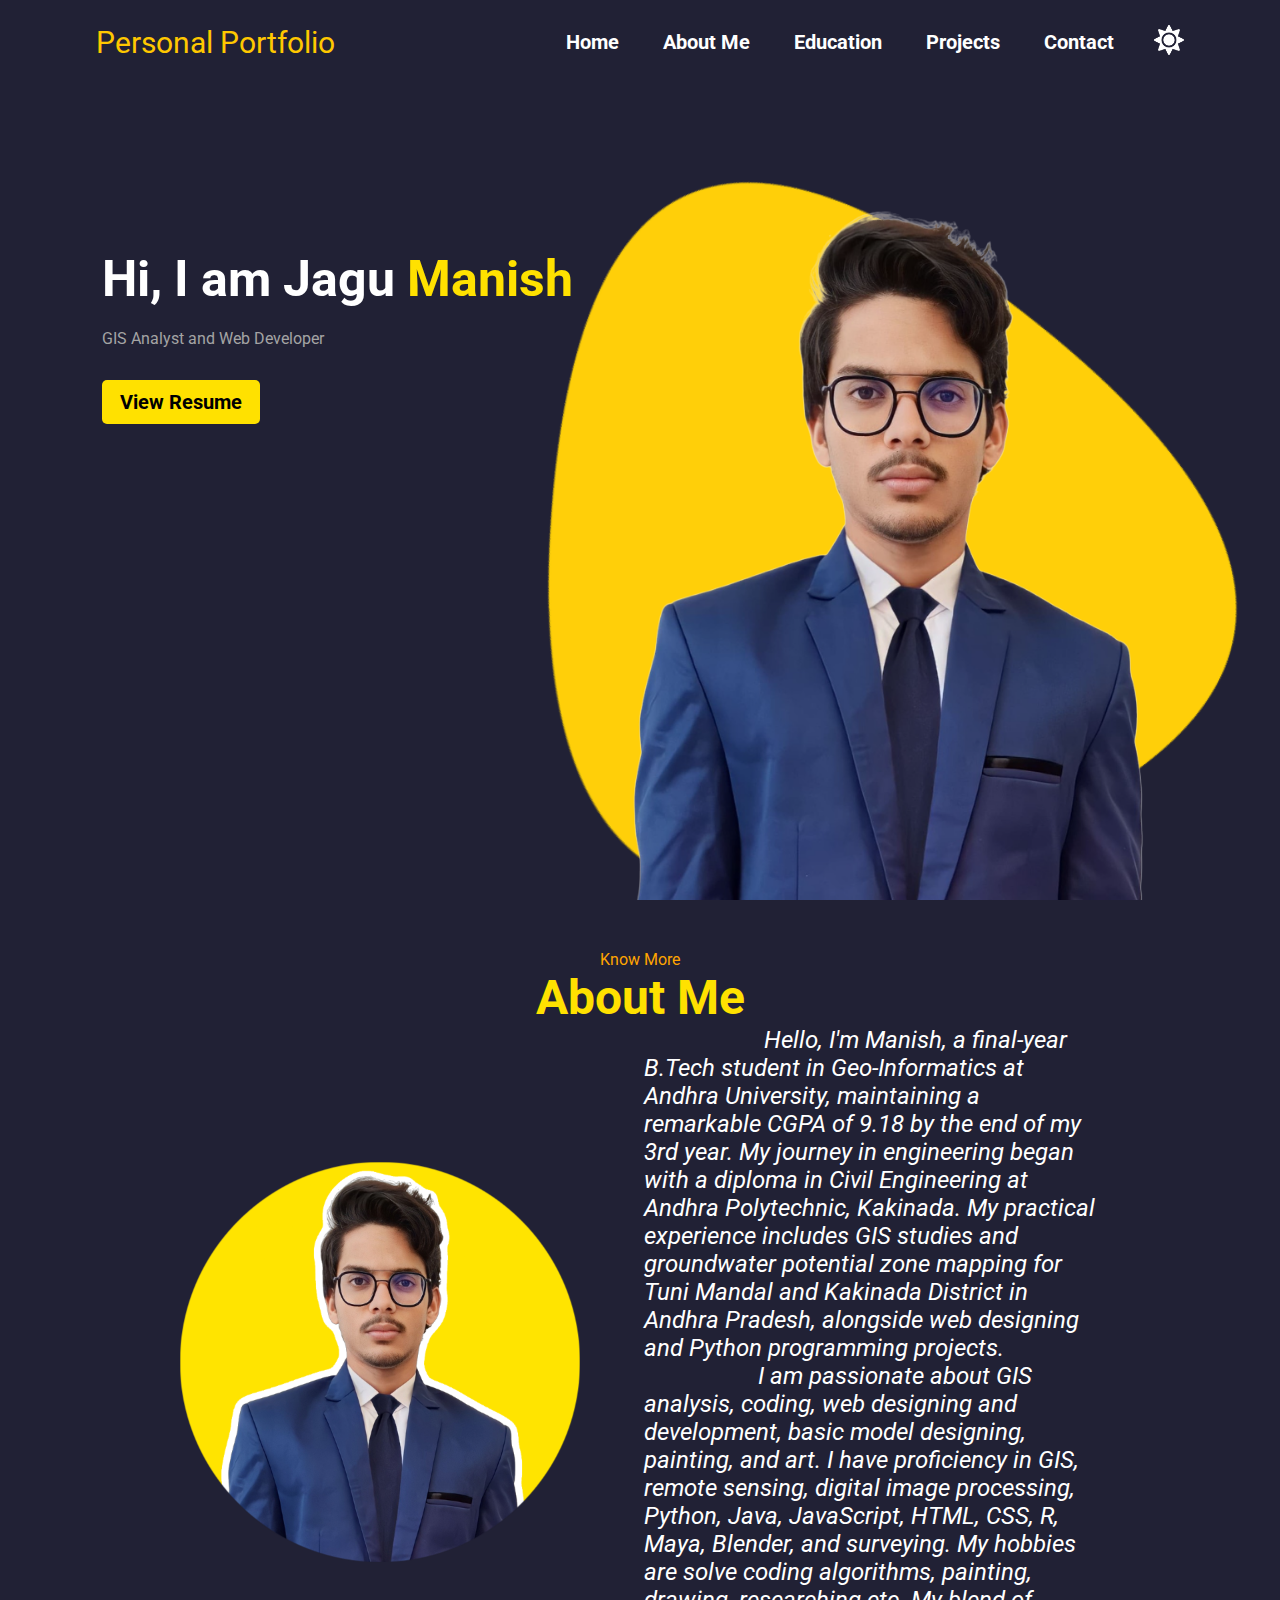
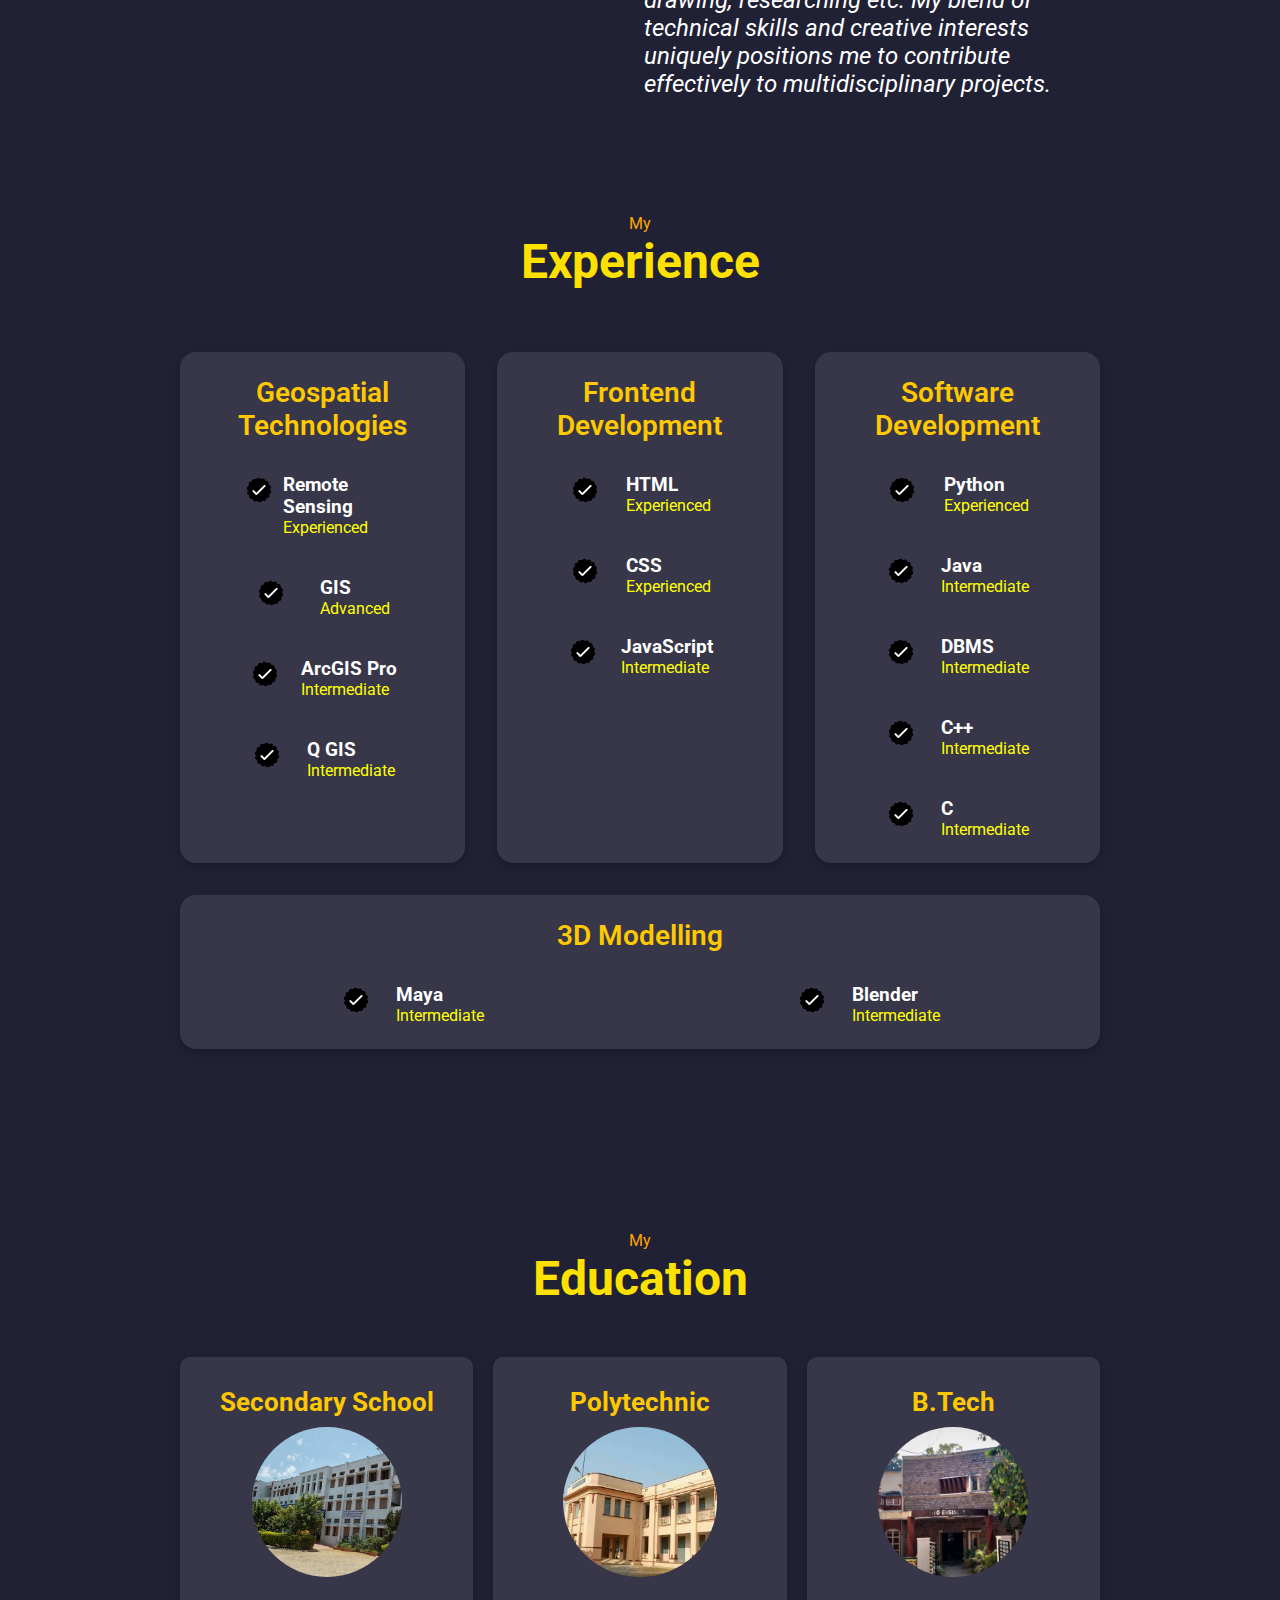
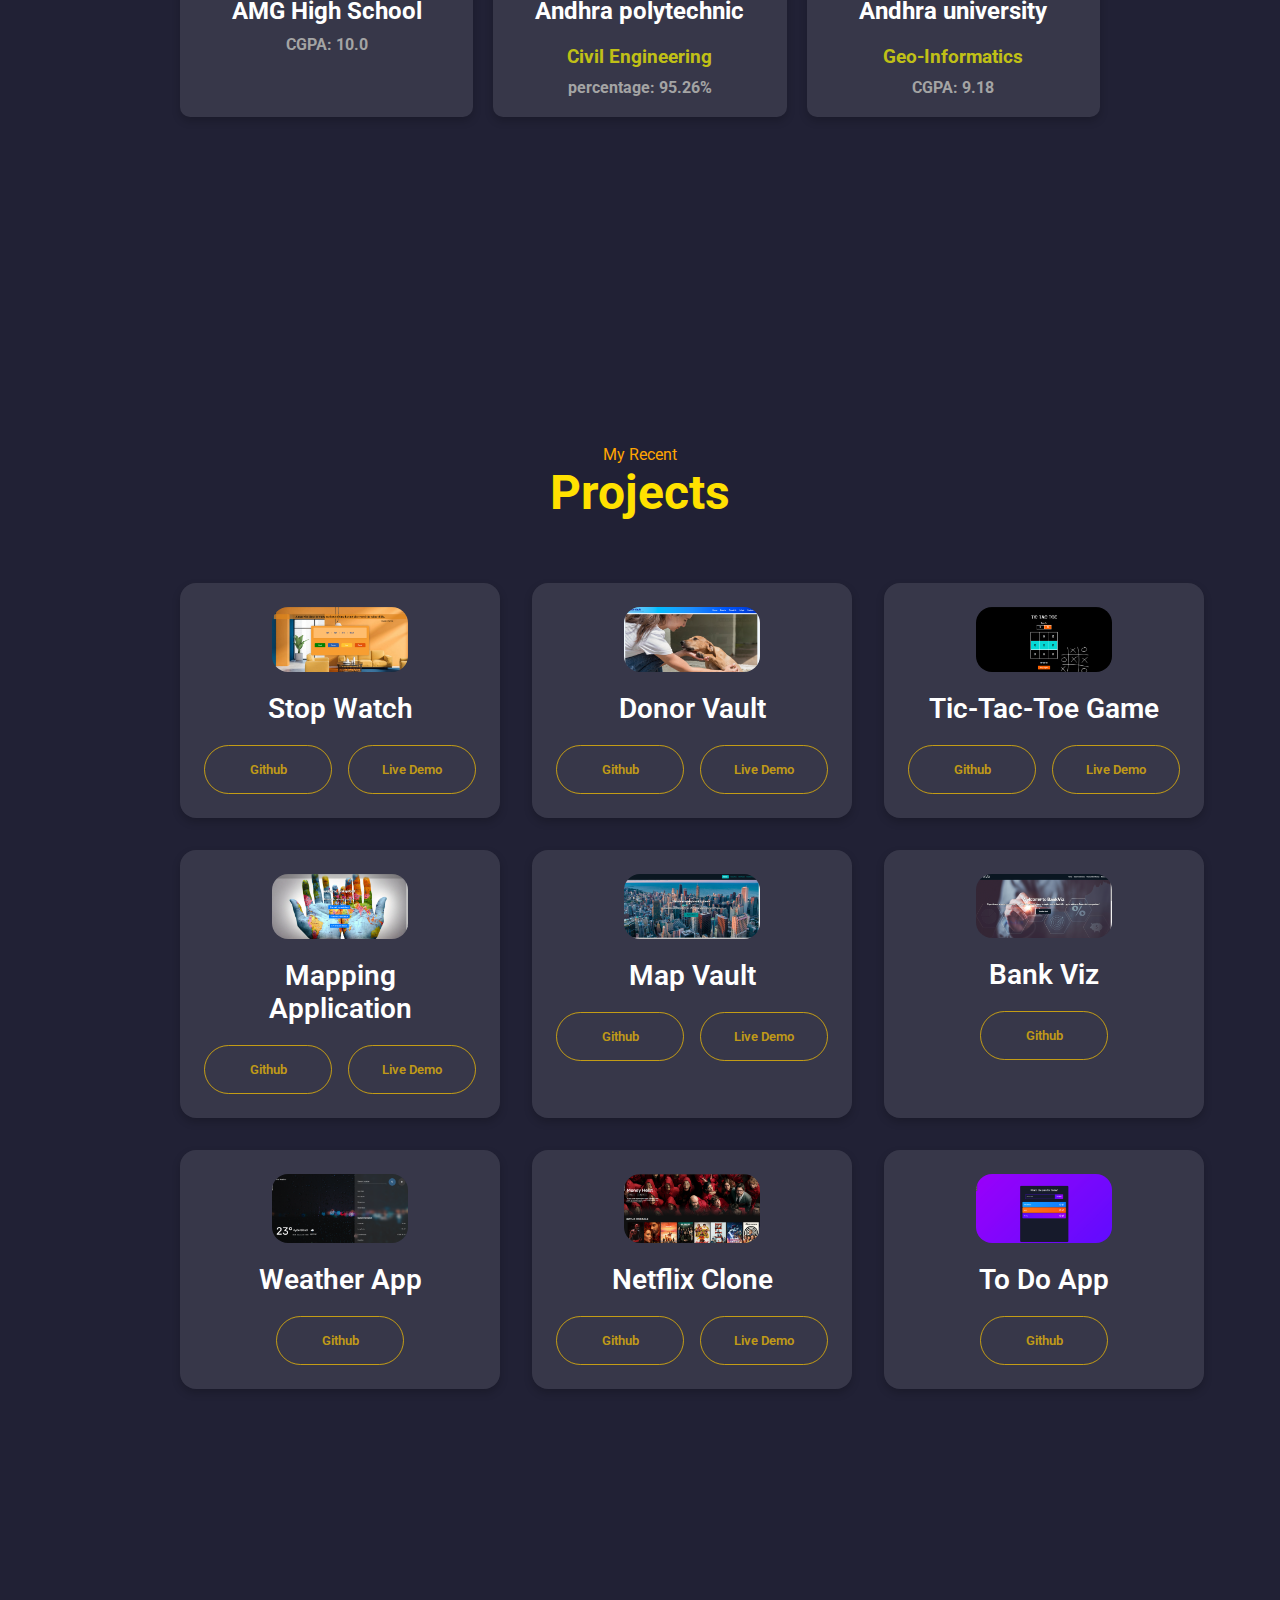
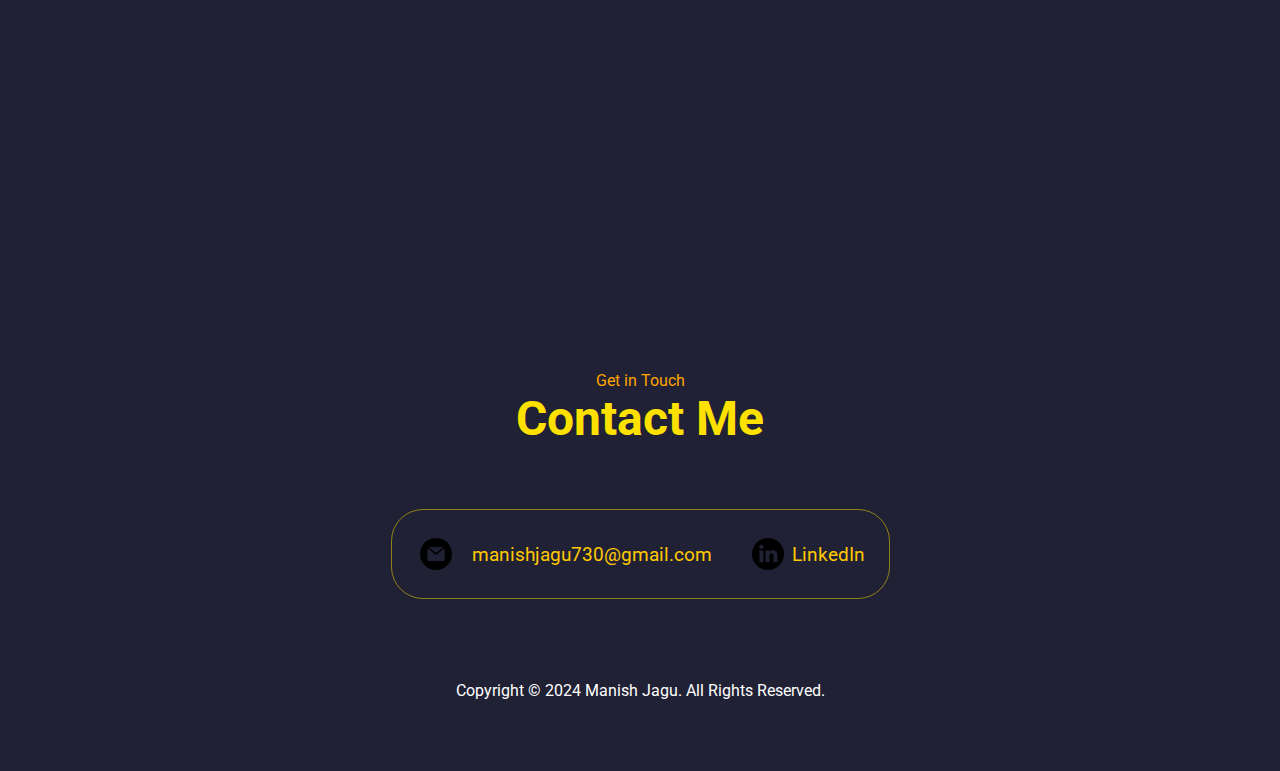
<file: index.html>
<!-- Name: Manish
Task: 01 . Personal Portfolio
Web development 
------Bharat intern------------ -->

<!DOCTYPE html>
<html lang="en">
<head>
    <meta charset="UTF-8" />
    <meta http-equiv="X-UA-Compatible" content="IE=edge" />
    <meta name="viewport" content="width=device-width, initial-scale=1.0" />
    <title>Manish's Personal Portfolio</title>
    
    <!-- Google Font Roboto link -->
    <link rel="preconnect" href="https://fonts.googleapis.com" />
    <link rel="preconnect" href="https://fonts.gstatic.com" crossorigin />
    <link href="https://fonts.googleapis.com/css2?family=Roboto:wght@300;400;500;700&display=swap" rel="stylesheet"/>
    
    <!-- Font Awesome CDN link -->
    <link rel="stylesheet" href="https://cdnjs.cloudflare.com/ajax/libs/font-awesome/6.5.2/css/all.min.css" integrity="sha512-SnH5WK+bZxgPHs44uWIX+LLJAJ9/2PkPKZ5QiAj6Ta86w+fsb2TkcmfRyVX3pBnMFcV7oQPJkl9QevSCWr3W6A==" crossorigin="anonymous" referrerpolicy="no-referrer" />
    <link rel="stylesheet" href="styles.css" />
</head>
<body>
    <!-- home -->
    <div class="home" id="home">
        <nav>
            <p class="heading-logo">Personal Portfolio</p>
            <ul>
                <li><a href="#home">Home</a></li>
                <li><a href="#about">About Me</a></li>
                <li><a href="#education">Education</a></li>
                <li><a href="#projects">Projects</a></li>
                <li><a href="#contact">Contact</a></li>
            </ul>
            <a href="./index_light.html"><img src="./assets/sun.png" id="mode-icon"></a>
        </nav>
        <div class="home-details" id="home">
            <h1>
                Hi, I am Jagu <span>Manish</span>
            </h1>
            <p>GIS Analyst and Web Developer</p>
            <button onclick="window.open('assets/ResumeMJ.pdf')">View Resume</button>
        </div>
        <div class="home-profile-img">
            <img src="assets/imgbg3.png" class="img-bg">
            <img src="assets/Manish.png" class="manish-img">
        </div>
    </div>

    <!-- about -->
    <section id="about">
        <p class="section__text__p1">Know More</p>
        <h1 class="title">About Me</h1>
        <div class="section-container">
            <div class="section__pic-container">
            <img
                src="./assets/manish2.png"
                alt="Profile picture"
                class="about-pic"
            />
            </div>
            <div class="about-details-container">
            <div class="about-containers">
                
            <div class="text-container">
                <p style="font-size: 24px; font-style:italic; color: white;">
                    ‎ ‎ ‎ ‎ ‎ ‎ ‎ ‎ ‎ ‎ ‎ ‎ ‎ 
                    ‎ ‎ ‎ ‎ ‎ ‎ ‎ Hello, I'm Manish, a final-year B.Tech student in Geo-Informatics at Andhra University, 
                    maintaining a remarkable CGPA of 9.18 by the end of my 3rd year. My journey in engineering 
                    began with a diploma in Civil Engineering at Andhra Polytechnic, Kakinada. My practical 
                    experience includes GIS studies and groundwater potential zone mapping for Tuni Mandal 
                    and Kakinada District in Andhra Pradesh, alongside web designing and Python 
                    programming projects.
                    <br>
                    ‎ ‎ ‎ ‎ ‎ ‎ ‎ ‎ ‎ ‎ ‎ ‎ ‎ 
                    ‎ ‎ ‎ ‎ ‎ ‎ ‎I am passionate about GIS analysis, coding, web designing and development, 
                    basic model designing, painting, and art. I have proficiency in GIS, remote sensing, 
                    digital image processing, Python, Java, JavaScript, HTML, CSS, R, Maya, Blender, and
                    surveying. My hobbies are solve coding algorithms, painting, drawing, researching etc. My blend of technical skills and creative interests uniquely positions me to 
                    contribute effectively to multidisciplinary projects.
                </p>
            </div>
            </div>
        </div>
        </section>
    
    <!-- Experience -->
        <section id="experience">
        <p class="section__text__p1">My</p>
        <h1 class="title">Experience</h1>
        <div class="experience-details-container">
            <div class="about-containers">
    
            <div class="details-container">
                <h2 class="experience-sub-title">Geospatial Technologies</h2>
                <div class="article-container">
                    <article>
                        <img
                        src="./assets/checkmark.png"
                        alt="Experience icon"
                        class="icon"
                        />
                        <div>
                        <h3>Remote Sensing</h3>
                        <p>Experienced</p>
                        </div>
                    </article>
                    <article>
                        <img
                        src="./assets/checkmark.png"
                        alt="Experience icon"
                        class="icon"
                        />
                        <div>
                        <h3>GIS</h3>
                        <p>Advanced</p>
                        </div>
                    </article>
                    <article>
                        <img
                        src="./assets/checkmark.png"
                        alt="Experience icon"
                        class="icon"
                        />
                        <div>
                        <h3>ArcGIS Pro</h3>
                        <p>Intermediate</p>
                        </div>
                    </article>
                    <article>
                        <img
                        src="./assets/checkmark.png"
                        alt="Experience icon"
                        class="icon"
                        />
                        <div>
                        <h3>Q GIS</h3>
                        <p>Intermediate</p>
                        </div>
                    </article>
                </div>
            </div>
            <div class="details-container">
                <h2 class="experience-sub-title">Frontend Development</h2>
                <div class="article-container">
                <article>
                    <img
                    src="./assets/checkmark.png"
                    alt="Experience icon"
                    class="icon"
                    />
                    <div>
                    <h3>HTML</h3>
                    <p>Experienced</p>
                    </div>
                </article>
                <article>
                    <img
                    src="./assets/checkmark.png"
                    alt="Experience icon"
                    class="icon"
                    />
                    <div>
                    <h3>CSS</h3>
                    <p>Experienced</p>
                    </div>
                </article>
                <article>
                    <img
                    src="./assets/checkmark.png"
                    alt="Experience icon"
                    class="icon"
                    />
                    <div>
                    <h3>JavaScript</h3>
                    <p>Intermediate</p>
                    </div>
                </article>
                </div>
            </div>
            <div class="details-container">
                <h2 class="experience-sub-title">Software Development</h2>
                <div class="article-container">
                    <article>
                        <img
                        src="./assets/checkmark.png"
                        alt="Experience icon"
                        class="icon"
                        />
                        <div>
                        <h3>Python</h3>
                        <p>Experienced</p>
                        </div>
                    </article>
                <article>
                    <img
                    src="./assets/checkmark.png"
                    alt="Experience icon"
                    class="icon"
                    />
                    <div>
                    <h3>Java</h3>
                    <p>Intermediate</p>
                    </div>
                </article>
                <article>
                    <img
                    src="./assets/checkmark.png"
                    alt="Experience icon"
                    class="icon"
                    />
                    <div>
                    <h3>DBMS</h3>
                    <p>Intermediate</p>
                    </div>
                </article>
                <article>
                    <img
                    src="./assets/checkmark.png"
                    alt="Experience icon"
                    class="icon"
                    />
                    <div>
                    <h3>C++</h3>
                    <p>Intermediate</p>
                    </div>
                </article>
                <article>
                    <img
                    src="./assets/checkmark.png"
                    alt="Experience icon"
                    class="icon"
                    />
                    <div>
                    <h3>C</h3>
                    <p>Intermediate</p>
                    </div>
                </article>
                </div>
            </div>
    
            <div class="details-container">
                <h2 class="experience-sub-title">3D Modelling</h2>
                <div class="article-container">
                    <article>
                        <img
                        src="./assets/checkmark.png"
                        alt="Experience icon"
                        class="icon"
                        />
                        <div>
                        <h3>Maya</h3>
                        <p>Intermediate</p>
                        </div>
                    </article>
                <article>
                    <img
                    src="./assets/checkmark.png"
                    alt="Experience icon"
                    class="icon"
                    />
                    <div>
                    <h3>Blender</h3>
                    <p>Intermediate</p>
                    </div>
                </article>
                </div>
            </div>
        </div>
        </div>
    </section>
    
    <!-- Education -->
    <section id="education">
        <p class="section__text__p1">My</p>
        <h1 class="title">Education</h1>
        <div class="education-details-container">
            <div class="education-container">
                <h1>Secondary School</h1>
                <img src="assets/amg.jpg" alt="ssc">
                <h2>AMG High School</h2>
                <h4>CGPA: 10.0</h4>
            </div>
    
            <div class="education-container">
                <h1>Polytechnic</h1>
                <img src="assets/apt.jpeg" alt="ssc">
                <h2>Andhra polytechnic</h2>
                <h3>Civil Engineering</h3>
                <h4>percentage: 95.26%</h4>
            </div>
    
            <div class="education-container">
                <h1>B.Tech</h1>
                <img src="assets/geoengg.jpg" alt="ssc">
                <h2>Andhra university</h2>
                <h3>Geo-Informatics</h3>
                <h4>CGPA: 9.18</h4>
            </div>
        </div>
    </section>

    <!-- Projects -->
    <section id="projects">
    <p class="section__text__p1">My Recent</p>
    <h1 class="title">Projects</h1>
    <div class="experience-details-container">
        <div class="about-containers project-containers">
            <div class="details-container color-container">
                <div class="article-container">
                <img
                    src="./assets/Stopwatch.png"
                    alt="Project 1"
                    class="project-img"
                />
                </div>
                <h2 class="experience-sub-title project-title">Stop Watch</h2>
                <div class="btn-container">
                <button
                    class="btn btn-color-2 project-btn"
                    onclick="location.href='https://github.com/ManishJaagu/PRODIGY_WD_02.git'"
                >
                    Github
                </button>
                <button
                    class="btn btn-color-2 project-btn"
                    onclick="location.href='https://manishjaagu.github.io/PRODIGY_WD_02/'"
                >
                    Live Demo
                </button>
                </div>
            </div>
            <div class="details-container color-container">
                <div class="article-container">
                <img
                    src="./assets/DonorVault.png"
                    alt="Project 2"
                    class="project-img"
                />
                </div>
                <h2 class="experience-sub-title project-title">Donor Vault</h2>
                <div class="btn-container">
                <button
                    class="btn btn-color-2 project-btn"
                    onclick="location.href='https://github.com/ManishJaagu/ManishJaagu-The-Sparks-foundation_Task3_payment-gateway-integration_Web-Development.git'"
                >
                    Github
                </button>
                <button
                    class="btn btn-color-2 project-btn"
                    onclick="location.href='https://manishjaagu.github.io/ManishJaagu-The-Sparks-foundation_Task3_payment-gateway-integration_Web-Development/'"
                >
                    Live Demo
                </button>
                </div>
            </div>
            <div class="details-container color-container">
            <div class="article-container">
            <img
                src="./assets/Tic-Tac-Toe.png"
                alt="Project 3"
                class="project-img"
            />
            </div>
            <h2 class="experience-sub-title project-title">Tic-Tac-Toe Game</h2>
            <div class="btn-container">
            <button
                class="btn btn-color-2 project-btn"
                onclick="location.href='https://github.com/ManishJaagu/PRODIGY_WD_03.git'"
            >
                Github
            </button>
            <button
                class="btn btn-color-2 project-btn"
                onclick="location.href='https://manishjaagu.github.io/PRODIGY_WD_03/'"
            >
                Live Demo
            </button>
            </div>
            
            </div>
    
            <div class="details-container color-container">
                <div class="article-container">
                <img
                    src="./assets/MapVaultGIS.png"
                    alt="Project 1"
                    class="project-img"
                />
                </div>
                <h2 class="experience-sub-title project-title">Mapping Application</h2>
                <div class="btn-container">
                <button
                    class="btn btn-color-2 project-btn"
                    onclick="location.href='https://github.com/ManishJaagu/InternCareer_Geospatial-Data-Analysis_Task2_Geospatial-Application-Development.git'"
                >
                    Github
                </button>
                <button
                    class="btn btn-color-2 project-btn"
                    onclick="location.href='https://manishjaagu.github.io/InternCareer_Geospatial-Data-Analysis_Task2_Geospatial-Application-Development/'"
                >
                    Live Demo
                </button>
                </div>
            </div>
            <div class="details-container color-container">
                <div class="article-container">
                <img
                    src="./assets/Map Vault.png"
                    alt="Project 2"
                    class="project-img"
                />
                </div>
                <h2 class="experience-sub-title project-title">Map Vault</h2>
                <div class="btn-container">
                <button
                    class="btn btn-color-2 project-btn"
                    onclick="location.href='https://github.com/ManishJaagu/PRODIGY_WD_01.git'"
                >
                    Github
                </button>
                <button
                    class="btn btn-color-2 project-btn"
                    onclick="location.href='https://manishjaagu.github.io/PRODIGY_WD_01/'"
                >
                    Live Demo
                </button>
                </div>
            </div>
            <div class="details-container color-container">
            <div class="article-container">
            <img
                src="./assets/BankViz.png"
                alt="Project 3"
                class="project-img"
            />
            </div>
            <h2 class="experience-sub-title project-title">Bank Viz</h2>
            <div class="btn-container">
            <button
                class="btn btn-color-2 project-btn"
                onclick="location.href='https://github.com/ManishJaagu/The-Sparks-foundation_Task1_Basic-banking-System_Web-Development.git'"
            >
                Github
            </button>
            </div>
            
            </div>

            <div class="details-container color-container">
                <div class="article-container">
                <img
                    src="./assets/weather2.png"
                    alt="Project 1"
                    class="project-img"
                />
                </div>
                <h2 class="experience-sub-title project-title">Weather App</h2>
                <div class="btn-container">
                <button
                    class="btn btn-color-2 project-btn"
                    onclick="location.href='https://github.com/ManishJaagu/BharatIntern_WD_02.git'"
                >
                    Github
                </button>
                </div>
            </div>
            <div class="details-container color-container">
                <div class="article-container">
                <img
                    src="./assets/netflixClone.png"
                    alt="Project 2"
                    class="project-img"
                />
                </div>
                <h2 class="experience-sub-title project-title">Netflix Clone</h2>
                <div class="btn-container">
                <button
                    class="btn btn-color-2 project-btn"
                    onclick="location.href='https://github.com/ManishJaagu/BharatIntern_WD_03.git'"
                >
                    Github
                </button>
                <button
                    class="btn btn-color-2 project-btn"
                    onclick="location.href='https://manishjaagu.github.io/BharatIntern_WD_03/'"
                >
                    Live Demo
                </button>
                </div>
            </div>
            <div class="details-container color-container">
            <div class="article-container">
            <img
                src="./assets/todoapp.png"
                alt="Project 3"
                class="project-img"
            />
            </div>
            <h2 class="experience-sub-title project-title">To Do App</h2>
            <div class="btn-container">
            <button
                class="btn btn-color-2 project-btn"
                onclick="location.href='https://github.com/ManishJaagu/Main-Flow_FullStackWebDev_Task-04.git'"
            >
                Github
            </button>
            </div>
            
            </div>
        </div>
    </div>
    </div>
    </section>
    
    <!-- Contact -->
    <section id="contact">
    <p class="section__text__p1">Get in Touch</p>
    <h1 class="title">Contact Me</h1>
    <div class="contact-info-upper-container">
        <div class="contact-info-container">
        <img
            src="./assets/email.png"
            alt="Email icon"
            class="icon contact-icon email-icon"
        />
        <p>
            <p href="mailto:manishjagu730@gmail.com">manishjagu730@gmail.com </p>
        </p>
        </div>
        <div class="contact-info-container">
        <img
            src="./assets/linkedin.png"
            alt="LinkedIn icon"
            class="icon contact-icon"
        />
        <p>
            <a href="https://www.linkedin.com/in/jagu-manish-592334283/"
            >LinkedIn</a
            >
        </p>
        </div>
    </div>
    </section>

    <!-- Footer -->
    <footer>
    <p>Copyright &#169; 2024 Manish Jagu. All Rights Reserved.</p>
    </footer>

    <!-- script -->
    <script>
    function toggleMenu() {
        const menu = document.querySelector(".menu-links");
        const icon = document.querySelector(".hamburger-icon");
        menu.classList.toggle("open");
        icon.classList.toggle("open");
    }
    </script>
    
</body>
</html>
</file>
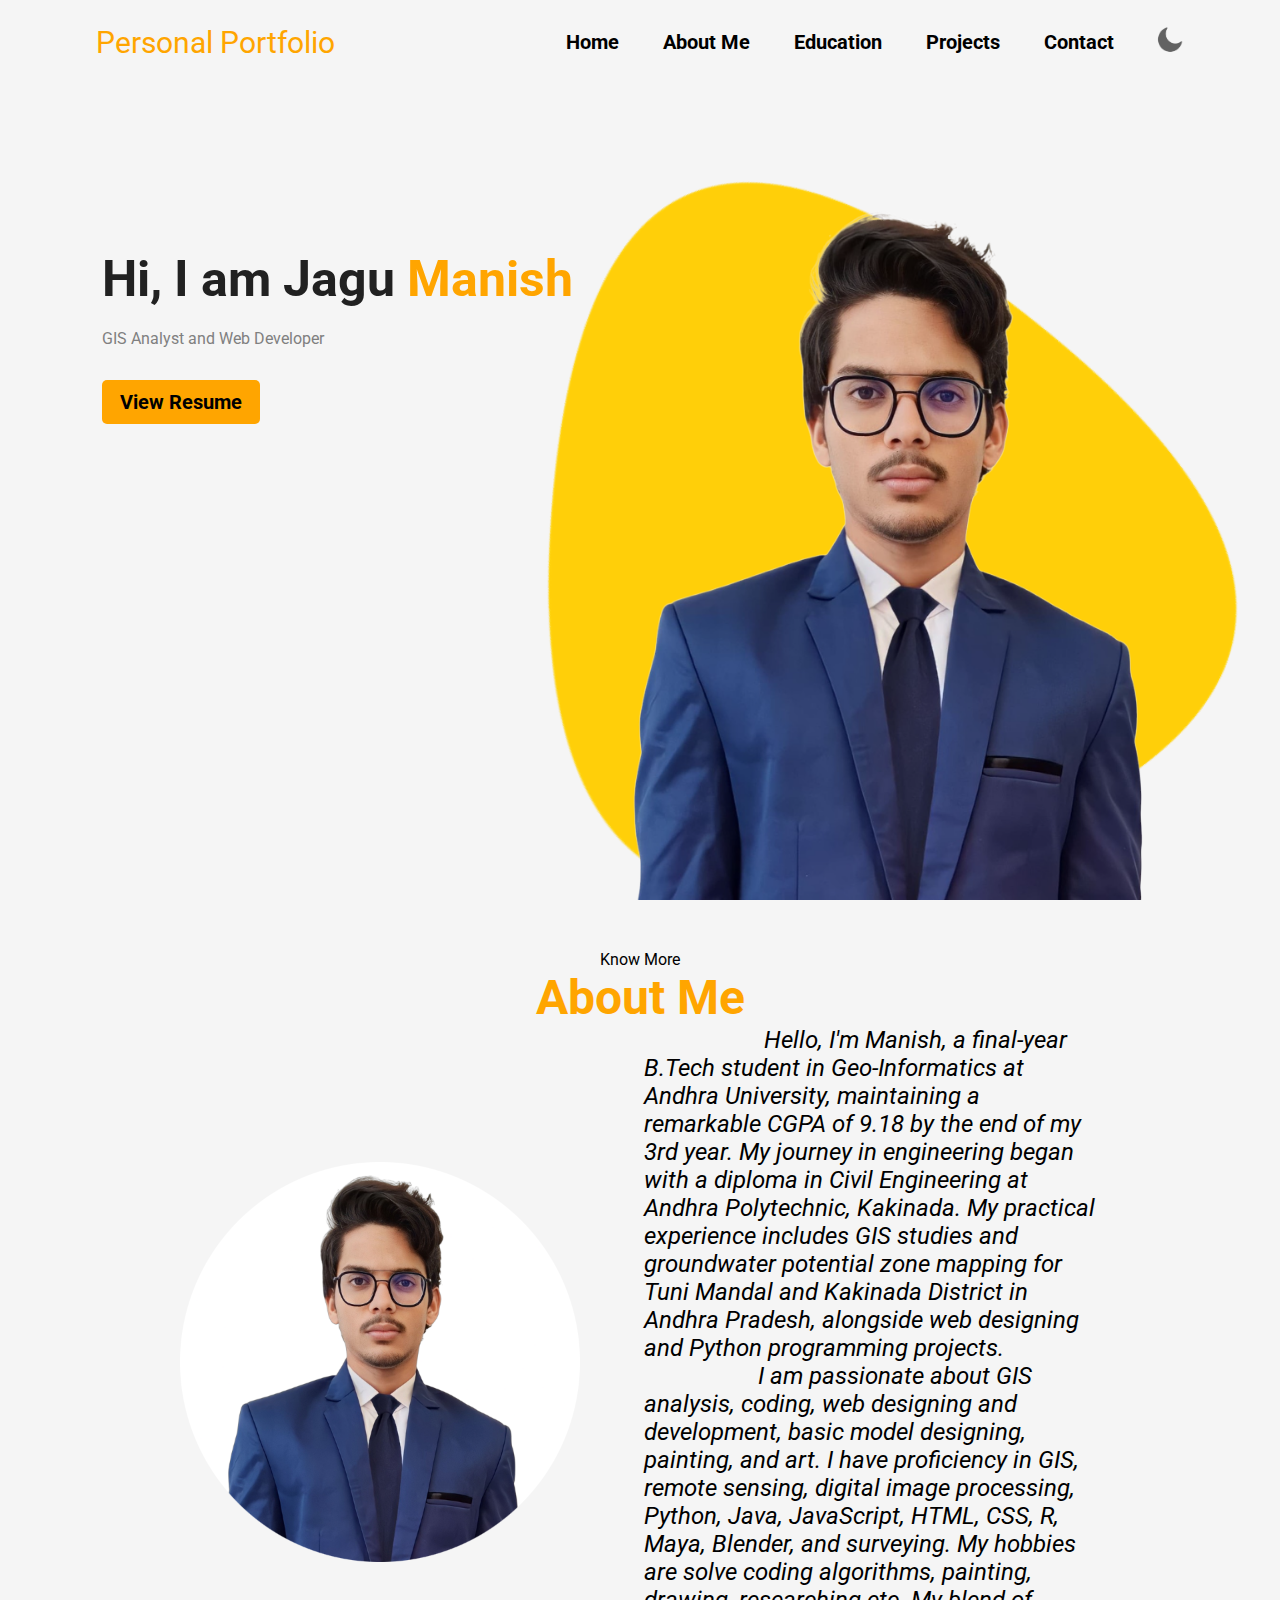
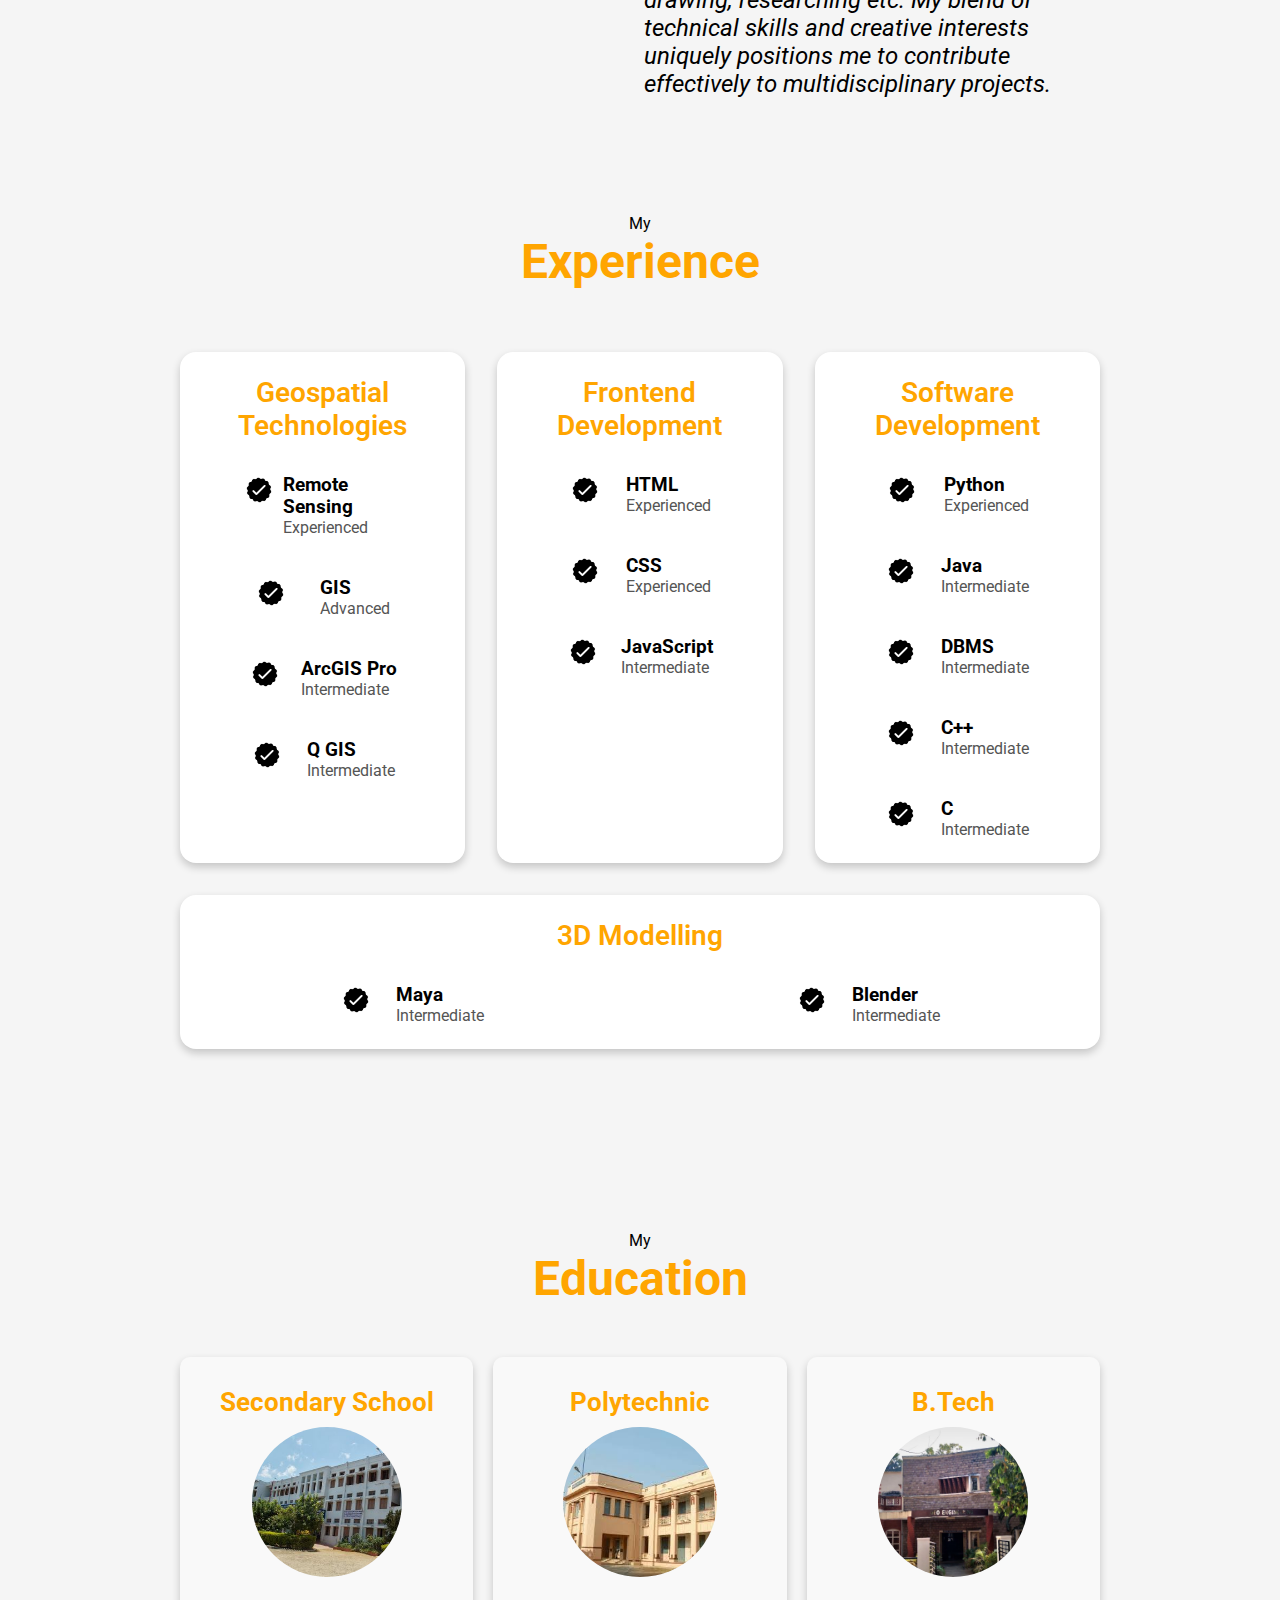
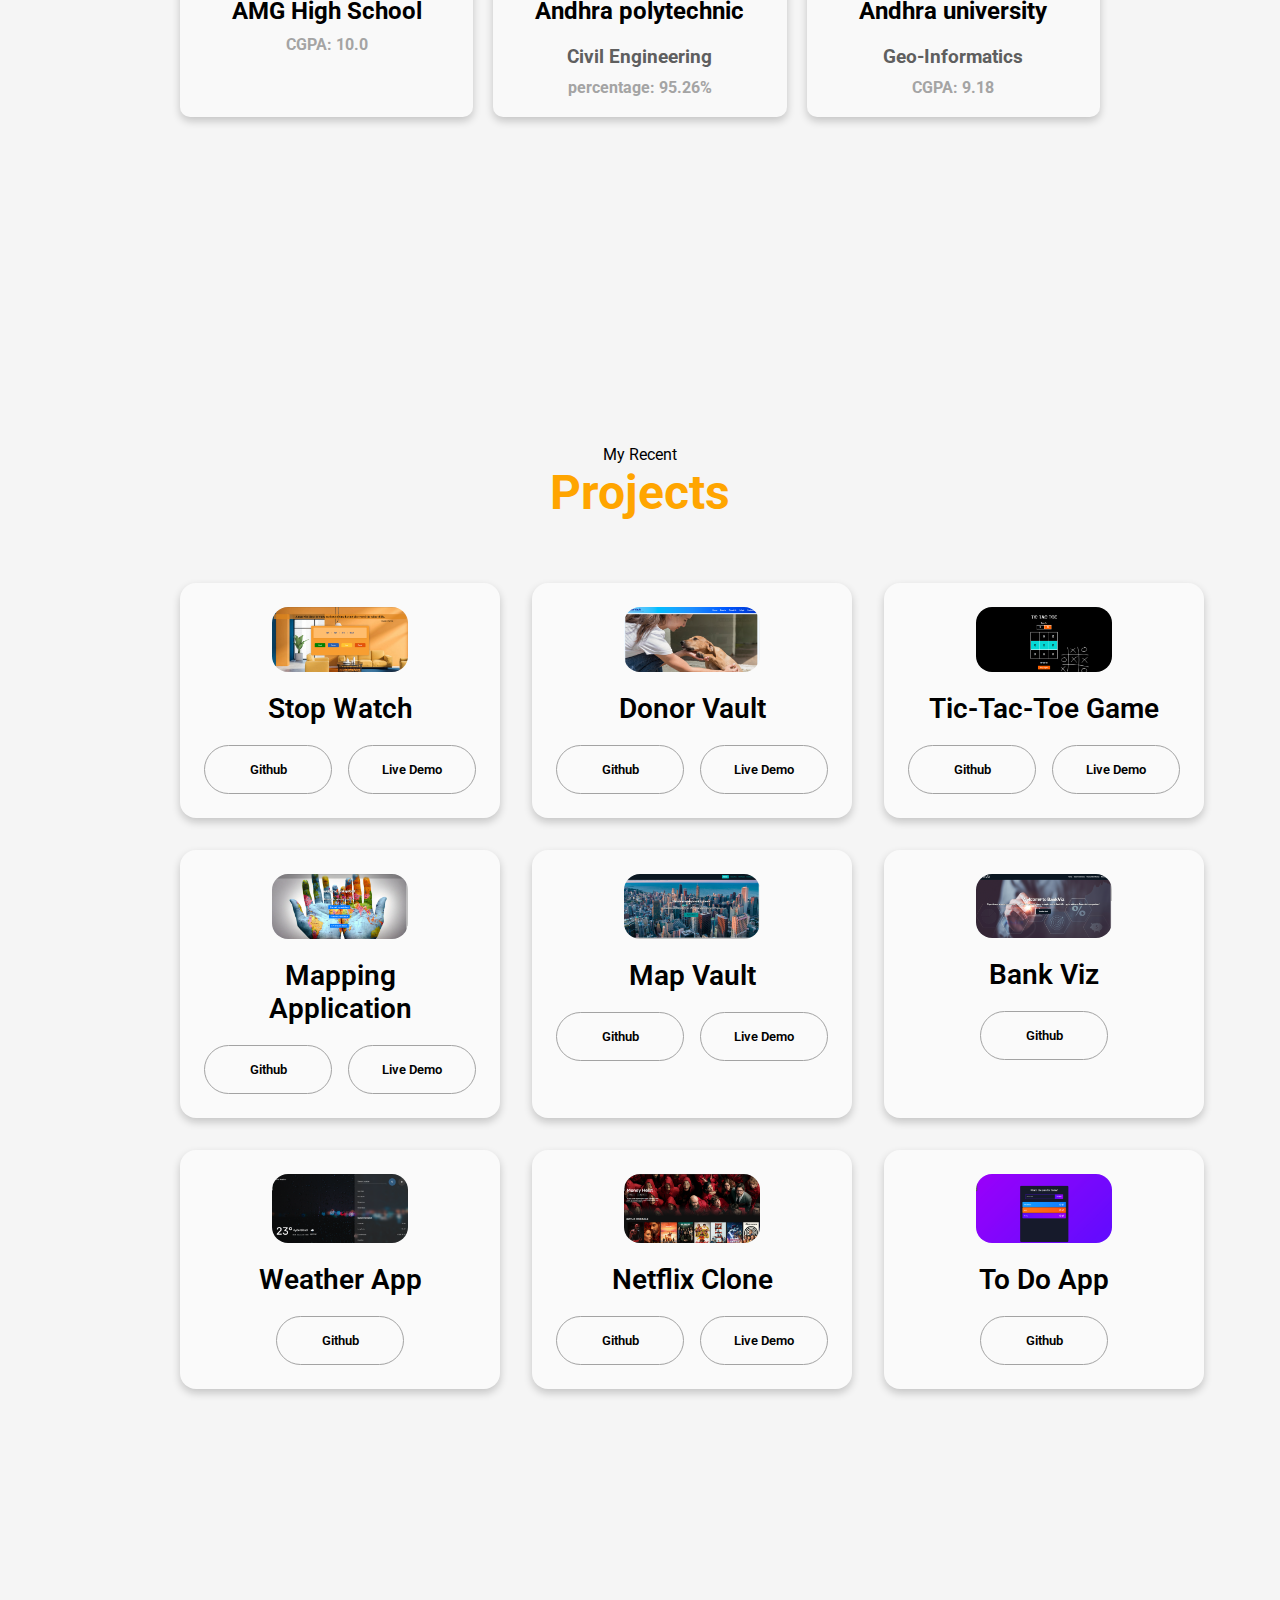
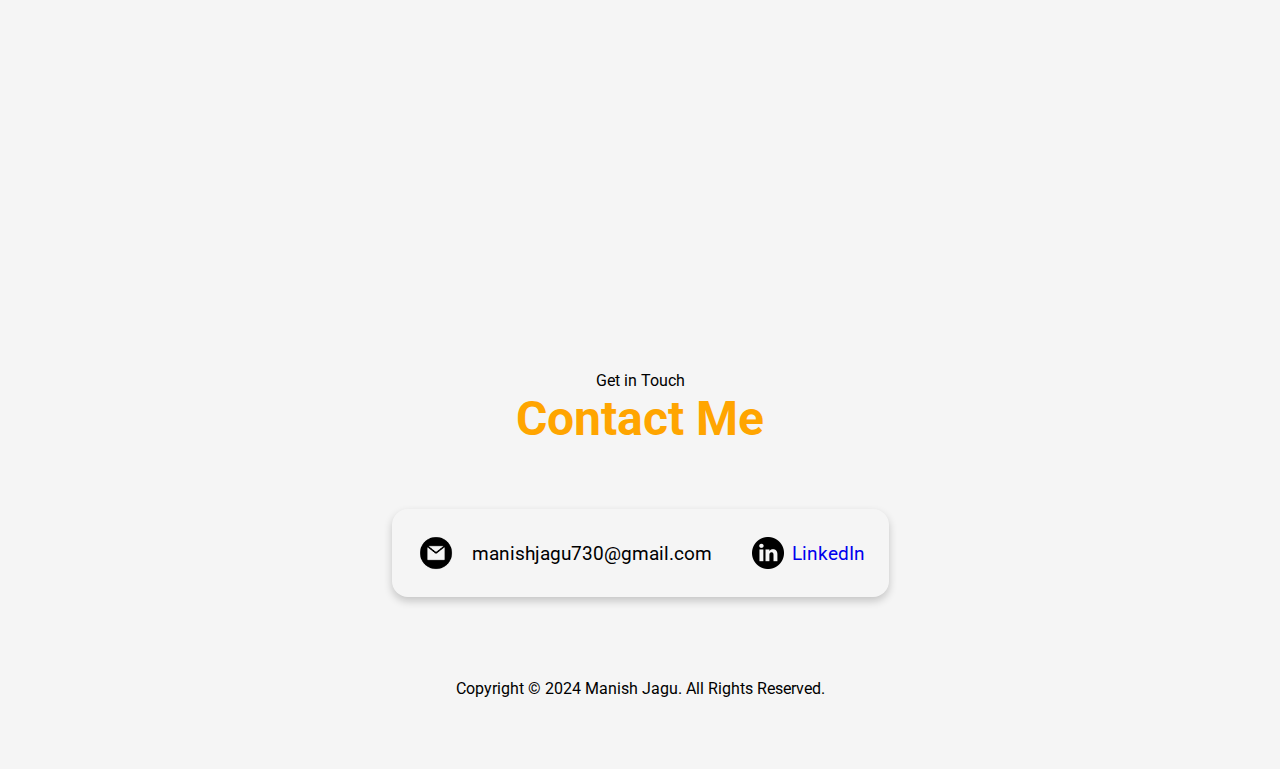
<file: index_light.html>
<!DOCTYPE html>
<html lang="en">
<head>
    <meta charset="UTF-8" />
    <meta http-equiv="X-UA-Compatible" content="IE=edge" />
    <meta name="viewport" content="width=device-width, initial-scale=1.0" />
    <title>Manish's Personal Portfolio</title>
    
    <!-- Google Font Roboto link -->
    <link rel="preconnect" href="https://fonts.googleapis.com" />
    <link rel="preconnect" href="https://fonts.gstatic.com" crossorigin />
    <link href="https://fonts.googleapis.com/css2?family=Roboto:wght@300;400;500;700&display=swap" rel="stylesheet"/>
    
    <!-- Font Awesome CDN link -->
    <link rel="stylesheet" href="https://cdnjs.cloudflare.com/ajax/libs/font-awesome/6.5.2/css/all.min.css" integrity="sha512-SnH5WK+bZxgPHs44uWIX+LLJAJ9/2PkPKZ5QiAj6Ta86w+fsb2TkcmfRyVX3pBnMFcV7oQPJkl9QevSCWr3W6A==" crossorigin="anonymous" referrerpolicy="no-referrer" />
    <link rel="stylesheet" href="styles_light.css">
</head>
<body>
    <!-- home -->
    <div class="home" id="home">
        <nav>
            <p class="heading-logo">Personal Portfolio</p>
            <ul>
                <li><a href="#home">Home</a></li>
                <li><a href="#about">About Me</a></li>
                <li><a href="#education">Education</a></li>
                <li><a href="#projects">Projects</a></li>
                <li><a href="#contact">Contact</a></li>
            </ul>
            <a href="./index.html"><img src="./assets/moon.png" id="mode-icon"></a>
        </nav>
        <div class="home-details" id="home">
            <h1>
                Hi, I am Jagu <span>Manish</span>
            </h1>
            <p>GIS Analyst and Web Developer</p>
            <button onclick="window.open('assets/ResumeMJ.pdf')">View Resume</button>
        </div>
        <div class="home-profile-img">
            <img src="assets/imgbg3.png" class="img-bg">
            <img src="assets/Manish.png" class="manish-img">
        </div>
    </div>

    <!-- about -->
    <section id="about">
        <p class="section__text__p1">Know More</p>
        <h1 class="title">About Me</h1>
        <div class="section-container">
            <div class="section__pic-container">
            <img
                src="./assets/manish3.png"
                alt="Profile picture"
                class="about-pic"
            />
            </div>
            <div class="about-details-container">
            <div class="about-containers">
                
            <div class="text-container">
                <p style="font-size: 24px; font-style:italic;">
                    ‎ ‎ ‎ ‎ ‎ ‎ ‎ ‎ ‎ ‎ ‎ ‎ ‎ 
                    ‎ ‎ ‎ ‎ ‎ ‎ ‎ Hello, I'm Manish, a final-year B.Tech student in Geo-Informatics at Andhra University, 
                    maintaining a remarkable CGPA of 9.18 by the end of my 3rd year. My journey in engineering 
                    began with a diploma in Civil Engineering at Andhra Polytechnic, Kakinada. My practical 
                    experience includes GIS studies and groundwater potential zone mapping for Tuni Mandal 
                    and Kakinada District in Andhra Pradesh, alongside web designing and Python 
                    programming projects.
                    <br>
                    ‎ ‎ ‎ ‎ ‎ ‎ ‎ ‎ ‎ ‎ ‎ ‎ ‎ 
                    ‎ ‎ ‎ ‎ ‎ ‎ ‎I am passionate about GIS analysis, coding, web designing and development, 
                    basic model designing, painting, and art. I have proficiency in GIS, remote sensing, 
                    digital image processing, Python, Java, JavaScript, HTML, CSS, R, Maya, Blender, and
                    surveying. My hobbies are solve coding algorithms, painting, drawing, researching etc. My blend of technical skills and creative interests uniquely positions me to 
                    contribute effectively to multidisciplinary projects.
                </p>
            </div>
            </div>
        </div>
        </section>
    
    <!-- Experience -->
        <section id="experience">
        <p class="section__text__p1">My</p>
        <h1 class="title">Experience</h1>
        <div class="experience-details-container">
            <div class="about-containers">
    
            <div class="details-container">
                <h2 class="experience-sub-title">Geospatial Technologies</h2>
                <div class="article-container">
                    <article>
                        <img
                        src="./assets/checkmark.png"
                        alt="Experience icon"
                        class="icon"
                        />
                        <div>
                        <h3>Remote Sensing</h3>
                        <p>Experienced</p>
                        </div>
                    </article>
                    <article>
                        <img
                        src="./assets/checkmark.png"
                        alt="Experience icon"
                        class="icon"
                        />
                        <div>
                        <h3>GIS</h3>
                        <p>Advanced</p>
                        </div>
                    </article>
                    <article>
                        <img
                        src="./assets/checkmark.png"
                        alt="Experience icon"
                        class="icon"
                        />
                        <div>
                        <h3>ArcGIS Pro</h3>
                        <p>Intermediate</p>
                        </div>
                    </article>
                    <article>
                        <img
                        src="./assets/checkmark.png"
                        alt="Experience icon"
                        class="icon"
                        />
                        <div>
                        <h3>Q GIS</h3>
                        <p>Intermediate</p>
                        </div>
                    </article>
                </div>
            </div>
            <div class="details-container">
                <h2 class="experience-sub-title">Frontend Development</h2>
                <div class="article-container">
                <article>
                    <img
                    src="./assets/checkmark.png"
                    alt="Experience icon"
                    class="icon"
                    />
                    <div>
                    <h3>HTML</h3>
                    <p>Experienced</p>
                    </div>
                </article>
                <article>
                    <img
                    src="./assets/checkmark.png"
                    alt="Experience icon"
                    class="icon"
                    />
                    <div>
                    <h3>CSS</h3>
                    <p>Experienced</p>
                    </div>
                </article>
                <article>
                    <img
                    src="./assets/checkmark.png"
                    alt="Experience icon"
                    class="icon"
                    />
                    <div>
                    <h3>JavaScript</h3>
                    <p>Intermediate</p>
                    </div>
                </article>
                </div>
            </div>
            <div class="details-container">
                <h2 class="experience-sub-title">Software Development</h2>
                <div class="article-container">
                    <article>
                        <img
                        src="./assets/checkmark.png"
                        alt="Experience icon"
                        class="icon"
                        />
                        <div>
                        <h3>Python</h3>
                        <p>Experienced</p>
                        </div>
                    </article>
                <article>
                    <img
                    src="./assets/checkmark.png"
                    alt="Experience icon"
                    class="icon"
                    />
                    <div>
                    <h3>Java</h3>
                    <p>Intermediate</p>
                    </div>
                </article>
                <article>
                    <img
                    src="./assets/checkmark.png"
                    alt="Experience icon"
                    class="icon"
                    />
                    <div>
                    <h3>DBMS</h3>
                    <p>Intermediate</p>
                    </div>
                </article>
                <article>
                    <img
                    src="./assets/checkmark.png"
                    alt="Experience icon"
                    class="icon"
                    />
                    <div>
                    <h3>C++</h3>
                    <p>Intermediate</p>
                    </div>
                </article>
                <article>
                    <img
                    src="./assets/checkmark.png"
                    alt="Experience icon"
                    class="icon"
                    />
                    <div>
                    <h3>C</h3>
                    <p>Intermediate</p>
                    </div>
                </article>
                </div>
            </div>
    
            <div class="details-container">
                <h2 class="experience-sub-title">3D Modelling</h2>
                <div class="article-container">
                    <article>
                        <img
                        src="./assets/checkmark.png"
                        alt="Experience icon"
                        class="icon"
                        />
                        <div>
                        <h3>Maya</h3>
                        <p>Intermediate</p>
                        </div>
                    </article>
                <article>
                    <img
                    src="./assets/checkmark.png"
                    alt="Experience icon"
                    class="icon"
                    />
                    <div>
                    <h3>Blender</h3>
                    <p>Intermediate</p>
                    </div>
                </article>
                </div>
            </div>
        </div>
        </div>
    </section>
    
    <!-- Education -->
    <section id="education">
        <p class="section__text__p1">My</p>
        <h1 class="title">Education</h1>
        <div class="education-details-container">
            <div class="education-container">
                <h1>Secondary School</h1>
                <img src="assets/amg.jpg" alt="ssc">
                <h2>AMG High School</h2>
                <h4>CGPA: 10.0</h4>
            </div>
    
            <div class="education-container">
                <h1>Polytechnic</h1>
                <img src="assets/apt.jpeg" alt="ssc">
                <h2>Andhra polytechnic</h2>
                <h3>Civil Engineering</h3>
                <h4>percentage: 95.26%</h4>
            </div>
    
            <div class="education-container">
                <h1>B.Tech</h1>
                <img src="assets/geoengg.jpg" alt="ssc">
                <h2>Andhra university</h2>
                <h3>Geo-Informatics</h3>
                <h4>CGPA: 9.18</h4>
            </div>
        </div>
    </section>

    <!-- Projects -->
    <section id="projects">
        <p class="section__text__p1">My Recent</p>
        <h1 class="title">Projects</h1>
        <div class="experience-details-container">
            <div class="about-containers project-containers">
                <div class="details-container color-container">
                    <div class="article-container">
                    <img
                        src="./assets/Stopwatch.png"
                        alt="Project 1"
                        class="project-img"
                    />
                    </div>
                    <h2 class="experience-sub-title project-title">Stop Watch</h2>
                    <div class="btn-container">
                    <button
                        class="btn btn-color-2 project-btn"
                        onclick="location.href='https://github.com/ManishJaagu/PRODIGY_WD_02.git'"
                    >
                        Github
                    </button>
                    <button
                        class="btn btn-color-2 project-btn"
                        onclick="location.href='https://manishjaagu.github.io/PRODIGY_WD_02/'"
                    >
                        Live Demo
                    </button>
                    </div>
                </div>
                <div class="details-container color-container">
                    <div class="article-container">
                    <img
                        src="./assets/DonorVault.png"
                        alt="Project 2"
                        class="project-img"
                    />
                    </div>
                    <h2 class="experience-sub-title project-title">Donor Vault</h2>
                    <div class="btn-container">
                    <button
                        class="btn btn-color-2 project-btn"
                        onclick="location.href='https://github.com/ManishJaagu/ManishJaagu-The-Sparks-foundation_Task3_payment-gateway-integration_Web-Development.git'"
                    >
                        Github
                    </button>
                    <button
                        class="btn btn-color-2 project-btn"
                        onclick="location.href='https://manishjaagu.github.io/ManishJaagu-The-Sparks-foundation_Task3_payment-gateway-integration_Web-Development/'"
                    >
                        Live Demo
                    </button>
                    </div>
                </div>
                <div class="details-container color-container">
                <div class="article-container">
                <img
                    src="./assets/Tic-Tac-Toe.png"
                    alt="Project 3"
                    class="project-img"
                />
                </div>
                <h2 class="experience-sub-title project-title">Tic-Tac-Toe Game</h2>
                <div class="btn-container">
                <button
                    class="btn btn-color-2 project-btn"
                    onclick="location.href='https://github.com/ManishJaagu/PRODIGY_WD_03.git'"
                >
                    Github
                </button>
                <button
                    class="btn btn-color-2 project-btn"
                    onclick="location.href='https://manishjaagu.github.io/PRODIGY_WD_03/'"
                >
                    Live Demo
                </button>
                </div>
                
                </div>
        
                <div class="details-container color-container">
                    <div class="article-container">
                    <img
                        src="./assets/MapVaultGIS.png"
                        alt="Project 1"
                        class="project-img"
                    />
                    </div>
                    <h2 class="experience-sub-title project-title">Mapping Application</h2>
                    <div class="btn-container">
                    <button
                        class="btn btn-color-2 project-btn"
                        onclick="location.href='https://github.com/ManishJaagu/InternCareer_Geospatial-Data-Analysis_Task2_Geospatial-Application-Development.git'"
                    >
                        Github
                    </button>
                    <button
                        class="btn btn-color-2 project-btn"
                        onclick="location.href='https://manishjaagu.github.io/InternCareer_Geospatial-Data-Analysis_Task2_Geospatial-Application-Development/'"
                    >
                        Live Demo
                    </button>
                    </div>
                </div>
                <div class="details-container color-container">
                    <div class="article-container">
                    <img
                        src="./assets/Map Vault.png"
                        alt="Project 2"
                        class="project-img"
                    />
                    </div>
                    <h2 class="experience-sub-title project-title">Map Vault</h2>
                    <div class="btn-container">
                    <button
                        class="btn btn-color-2 project-btn"
                        onclick="location.href='https://github.com/ManishJaagu/PRODIGY_WD_01.git'"
                    >
                        Github
                    </button>
                    <button
                        class="btn btn-color-2 project-btn"
                        onclick="location.href='https://manishjaagu.github.io/PRODIGY_WD_01/'"
                    >
                        Live Demo
                    </button>
                    </div>
                </div>
                <div class="details-container color-container">
                <div class="article-container">
                <img
                    src="./assets/BankViz.png"
                    alt="Project 3"
                    class="project-img"
                />
                </div>
                <h2 class="experience-sub-title project-title">Bank Viz</h2>
                <div class="btn-container">
                <button
                    class="btn btn-color-2 project-btn"
                    onclick="location.href='https://github.com/ManishJaagu/The-Sparks-foundation_Task1_Basic-banking-System_Web-Development.git'"
                >
                    Github
                </button>
                </div>
                
                </div>
    
                <div class="details-container color-container">
                    <div class="article-container">
                    <img
                        src="./assets/weather2.png"
                        alt="Project 1"
                        class="project-img"
                    />
                    </div>
                    <h2 class="experience-sub-title project-title">Weather App</h2>
                    <div class="btn-container">
                    <button
                        class="btn btn-color-2 project-btn"
                        onclick="location.href='https://github.com/ManishJaagu/BharatIntern_WD_02.git'"
                    >
                        Github
                    </button>
                    </div>
                </div>
                <div class="details-container color-container">
                    <div class="article-container">
                    <img
                        src="./assets/netflixClone.png"
                        alt="Project 2"
                        class="project-img"
                    />
                    </div>
                    <h2 class="experience-sub-title project-title">Netflix Clone</h2>
                    <div class="btn-container">
                    <button
                        class="btn btn-color-2 project-btn"
                        onclick="location.href='https://github.com/ManishJaagu/BharatIntern_WD_03.git'"
                    >
                        Github
                    </button>
                    <button
                        class="btn btn-color-2 project-btn"
                        onclick="location.href='https://manishjaagu.github.io/BharatIntern_WD_03/'"
                    >
                        Live Demo
                    </button>
                    </div>
                </div>
                <div class="details-container color-container">
                <div class="article-container">
                <img
                    src="./assets/todoapp.png"
                    alt="Project 3"
                    class="project-img"
                />
                </div>
                <h2 class="experience-sub-title project-title">To Do App</h2>
                <div class="btn-container">
                <button
                    class="btn btn-color-2 project-btn"
                    onclick="location.href='https://github.com/ManishJaagu/Main-Flow_FullStackWebDev_Task-04.git'"
                >
                    Github
                </button>
                </div>
                
                </div>
            </div>
        </div>
        </div>
        </section>
    
    <!-- Contact -->
        <section id="contact">
        <p class="section__text__p1">Get in Touch</p>
        <h1 class="title">Contact Me</h1>
        <div class="contact-info-upper-container">
            <div class="contact-info-container">
            <img
                src="./assets/email.png"
                alt="Email icon"
                class="icon contact-icon email-icon"
            />
            <p>
                <p href="mailto:manishjagu730@gmail.com">manishjagu730@gmail.com </p>
            </p>
            </div>
            <div class="contact-info-container">
            <img
                src="./assets/linkedin.png"
                alt="LinkedIn icon"
                class="icon contact-icon"
            />
            <p>
                <a href="https://www.linkedin.com/in/jagu-manish-592334283/"
                >LinkedIn</a
                >
            </p>
            </div>
        </div>
        </section>

        <!-- Footer -->
        <footer>
        <p>Copyright &#169; 2024 Manish Jagu. All Rights Reserved.</p>
        </footer>

        <!-- script -->
        <script>
        function toggleMenu() {
            const menu = document.querySelector(".menu-links");
            const icon = document.querySelector(".hamburger-icon");
            menu.classList.toggle("open");
            icon.classList.toggle("open");
        }
        </script>
    
</body>
</html>
</file>
<file: styles.css>
* {
    margin: 0;
    padding: 0;
    font-family: "Roboto", sans-serif;
}

#mode-icon{
  width: 30px;
  cursor: pointer;
  padding-left: 20px;
}


body{
  background-color: rgb(33, 33, 53);
  color: rgb(255, 225, 0);
}

section p{
  color: orange;
}
.home {
    position: relative;
    width: 100%;
    height: 100vh;
    background: rgb(33, 33, 53);
}

nav {
    display: flex;
    width: 85%;
    margin: auto;
    padding: 20px;
    align-items: center;
    justify-content: space-between;
}

.heading-logo {
    font-size: 30px;
    color: rgb(255, 200, 0);
    cursor: pointer;
}
nav ul{
  flex: 1;
  text-align: right;
}

nav ul li {
    display: inline-block;
    list-style: none;
    margin: 10px 20px;
}

nav ul li a {
    font-size: 20px;
    text-decoration: none;
    color: white;
    font-weight: bold;
}

nav ul li a:hover {
    color: rgb(255, 200, 0);
    transform: scale(1.1);
    transition: 0.2s;
}

nav ul li a:active {
    color: orange;
    transform: scale(1.05);
    transition: 0.1s;
}

/*------------------Home details---------------*/
.home-details {
    margin-left: 8%;
    margin-top: 13%;
}

.home-details h1 {
    font-size: 50px;
    color: white;
    margin-bottom: 20px;
}

span {
    color:rgb(255, 225, 0);
}

.home-details p {
    color: rgb(164, 164, 164);
    line-height: 22px;
}

.home-details button {
    background-color: rgb(255, 225, 0);
    text-decoration: none;
    color: black;
    font-weight: bold;
    font-size: 20px;
    padding: 10px 18px;
    margin: 30px 0;
    display: inline-block;
    border-radius: 5px;
    border: none;
}

.home-details button:hover {
    transform: scale(1.1);
    transition: 0.3s;
}

.home-profile-img {
    width: 45%;
    height: 80%;
    position: absolute;
    bottom: 0;
    right: 100px;
}

.home-profile-img img {
    height: 100%;
    position: absolute;
    left: 50%;
    bottom: 0;
    transform: translateX(-50%);
    transition: bottom 1s, left 1s;
}

.home-profile-img:hover .img-bg {
    bottom: 40px;
}

.home-profile-img:hover .manish-img {
    left: 45%;
}

/* Media Queries for Responsive Design */
@media (max-width: 1200px) {
    .home-details h1 {
        font-size: 40px;
    }

    .home-details button {
        font-size: 18px;
        padding: 8px 16px;
    }

    .home-profile-img {
        width: 50%;
        right: 50px;
    }
}

@media (max-width: 992px) {
    nav ul {
        display: none;
    }

    nav .menu-icon {
        display: block;
    }

    .home-details {
        margin-top: 10%;
    }

    .home-profile-img {
        width: 55%;
        right: 20px;
    }
}

@media (max-width: 768px) {
    nav {
        flex-direction: column;
        align-items: flex-start;
    }

    .home-details h1 {
        font-size: 30px;
    }

    .home-details p {
        font-size: 16px;
    }

    .home-details button {
        font-size: 16px;
        padding: 6px 12px;
    }

    .home-profile-img {
        width: 60%;
        right: 10px;
    }
}

@media (max-width: 576px) {
    .home-details {
        margin-left: 5%;
        margin-top: 5%;
    }

    .home-details h1 {
        font-size: 25px;
    }

    .home-details p {
        font-size: 14px;
    }

    .home-details button {
        font-size: 14px;
        padding: 5px 10px;
    }

    .home-profile-img {
        width: 70%;
        right: 0;
    }

    .home-profile-img img {
        height: 80%;
    }
}

@media (max-width: 400px) {
    .home-details {
        margin-left: 3%;
        margin-top: 3%;
    }

    .home-details h1 {
        font-size: 20px;
    }

    .home-details p {
        font-size: 12px;
    }

    .home-details button {
        font-size: 12px;
        padding: 4px 8px;
    }

    .home-profile-img {
        width: 80%;
        right: 0;
    }

    .home-profile-img img {
        height: 70%;
    }
}

/* ----------------------------------------- */
  section {
    padding-top: 4vh;
    height: 96vh;
    margin: 0 10rem;
    box-sizing: border-box;
    min-height: fit-content;
  }
  
  .section-container {
    display: flex;
  }
  
  #profile {
    display: flex;
    justify-content: center;
    gap: 5rem;
    height: 80vh;
    border-radius: 999px;
  }
  
  .section__pic-container {
    display: flex;
    height: 400px;
    width: 400px;
    margin: auto 0;
    border-radius: 999px;
  }
  
  .section__text {
    align-self: center;
    text-align: center;
  }
  
  .section__text p {
    font-weight: 600;
  }
  
  .section__text__p1 {
    text-align: center;
  }
  
  .section__text__p2 {
    font-size: 1.75rem;
    margin-bottom: 1rem;
  }
  
  .title {
    font-size: 3rem;
    text-align: center;
  }
  
  #socials-container {
    display: flex;
    justify-content: center;
    margin-top: 1rem;
    gap: 1rem;
  }
  
  .icon {
    cursor: pointer;
    height: 2rem;
  }
  
  .btn-container {
    display: flex;
    justify-content: center;
    gap: 1rem;
  }
  
  .btn {
    font-weight: 600;
    transition: all 300ms ease;
    padding: 1rem;
    width: 8rem;
    border-radius: 2rem;
  }
  
  .btn-color-1,
  .btn-color-2 {
    border: rgb(53, 53, 53) 0.1rem solid;
  }
  
  .btn-color-1:hover,
  .btn-color-2:hover {
    cursor: pointer;
  }
  
  .btn-color-1,
  .btn-color-2:hover {
    background: rgb(53, 53, 53);
    color: white;
  }
  
  .btn-color-1:hover {
    background: rgb(0, 0, 0);
  }
  
  .btn-color-2 {
    background: none;
  }
  
  .btn-color-2:hover {
    border: rgb(255, 255, 255) 0.1rem solid;
  }
  
  .btn-container {
    gap: 1rem;
  }
  
  #about {
    position: relative;
  }
  
  .about-containers {
    gap: 2rem;
    margin-bottom: 2rem;
    margin-top: 2rem;
  }
  
  .about-details-container {
    justify-content: center;
    flex-direction: column;
  }
  
  .about-containers,
  .about-details-container {
    display: flex;
  }
  
  .project-containers{
    display: grid;
    grid-template-columns: repeat(3, 1fr);
  }
  
  .about-pic {
    border-radius: 2rem;
  }
  
  .details-container {
    padding: 1.5rem;
    flex: 1;
    background:rgba(255, 255, 255, 0.1);
    border-radius: 1rem;
    text-align: center;
    box-shadow: 0 4px 8px rgba(0, 0, 0, 0.2);
  }
  
  .details-container h3{
    color: white;
  }

  .details-container p{
    color: rgb(255, 255, 0);
  }
  .section-container {
    gap: 4rem;
    height: 80%;
  }
  
  .section__pic-container {
    height: 400px;
    width: 400px;
    margin: auto 0;
  }
  
  #experience {
    position: relative;
  }
  
  .experience-sub-title {
    color: rgb(255, 200, 0);
    font-weight: 600;
    font-size: 1.75rem;
    margin-bottom: 2rem;
  }
  
  .experience-details-container {
    display: flex;
    justify-content: center;
    flex-direction: column;
  }
  
  .article-container {
    display: flex;
    text-align: initial;
    flex-wrap: wrap;
    flex-direction: row;
    gap: 2.5rem;
    justify-content: space-around;
  }
  
  article {
    display: flex;
    width: 10rem;
    justify-content: space-around;
    gap: 0.5rem;
  }
  
  /* Education Section */
  section {
    padding: 50px 20px;
    background-color: rgb(33, 33, 53);
  }
  
  #education{
    padding-top: 100px;
  }
  
  .title {
    text-align: center;
    margin-bottom: 30px;
  }
  
  .education-details-container {
    display: grid; 
    grid-template-columns: repeat(3, 1fr);
    gap: 20px; 
    justify-content: center;
    margin-top: 50px;
  }
  
  .education-container {
    background:rgba(255, 255, 255, 0.1);
    border-radius: 10px;
    box-shadow: 0 4px 8px rgba(0, 0, 0, 0.2);
    padding: 20px;
    text-align: center;
    display: flex; 
    flex-direction: column; 
    align-items: center; 
  }
  
  
  .education-container img {
    max-width: 100%; 
    max-height: 150px; 
    border-radius: 50%;
    margin-bottom: 10px;
  }
  
  .education-container h1,
  .education-container h2,
  .education-container h3 {
    margin: 10px 0;
  }
  
  .education-container h1 {
    font-size: 1.6rem;
    color: rgb(255, 200, 0);
  }
  
  .education-container h2 {
    font-size: 1.5rem;
    color: white;
  }
  
  .education-container h3 {
    font-size: 1.2rem;
    color: rgba(255, 255, 0, 0.7);
  }
  
  .education-container h4 {
    font-size: 1rem;
    color: rgb(164, 164, 164);
  }


  .nav-links-container{
    text-align: center;
  }
  
  /* Responsive Design */
  @media (max-width: 768px) {
    .education-details-container {
      grid-template-columns: repeat(2, 1fr); 
    }
  }
  
  @media (max-width: 480px) {
    .education-details-container {
      grid-template-columns: 1fr; 
    }
  }
  
  
  
  #projects {
    position: relative;
  }
  
  .color-container {
    background: rgba(255, 255, 255, 0.1);
  }
  
  .project-img {
    border-radius: 1rem;
    width: 50%;
    height: 50%;
  }
  
  .project-title {
    margin: 20px;
    color: white;
  }
  
  .project-btn {
    color: rgba(255, 200, 0, 0.7);
    border-color: rgba(255, 200, 0, 0.7);
  }
  
  #contact {
    display: flex;
    justify-content: center;
    flex-direction: column;
    margin-top: 50vh;
    height: 100vh;
  }
  
  .contact-info-upper-container {
    display: flex;
    justify-content: center;
    border-radius: 2rem;
    border: 0.1rem solid;
    border-color: rgba(255, 225, 0, 0.5);
    background: (250, 250, 250);
    margin: 2rem auto;
    padding: 0.5rem;
  }
  
  .contact-info-container {
    display: flex;
    align-items: center;
    justify-content: center;
    gap: 0.5rem;
    margin: 1rem;
  }
  
  .contact-info-container p {
    font-size: larger;
    cursor: pointer;
    color: rgb(255, 200, 0);
  }
  
  .contact-info-container p a{
    text-decoration: none;
    color: rgb(255, 200, 0);
  }

  .contact-icon {
    cursor: default;
  }
  
  .email-icon {
    height: 2.5rem;
  }
  
  footer {
    height: 10vh;
    margin: 0 1rem;
    color: white;
  }
  
  footer p {
    text-align: center;
  }
  @media screen and (max-width: 1400px) {
    #profile {
      height: 83vh;
      margin-bottom: 6rem;
    }
    .about-containers {
      flex-wrap: wrap;
    }
    #contact,
    #projects {
      height: fit-content;
    }
  }
  
  @media screen and (max-width: 1200px) {
    #desktop-nav {
      display: none;
    }
    #hamburger-nav {
      display: flex;
    }
    #experience,
    .experience-details-container {
      margin-top: 2rem;
    }
    #profile,
    .section-container {
      display: block;
    }
  
    section,
    .section-container {
      height: fit-content;
    }
    section {
      margin: 0 5%;
    }
    .section__pic-container {
      width: 275px;
      height: 275px;
      margin: 0 auto 2rem;
    }
    .about-containers {
      margin-top: 0;
    }
  }
  
  @media screen and (max-width: 600px) {
    #contact,
    footer {
      height: 100vh;
    }
    #profile {
      height: 83vh;
      margin-bottom: 0;
    }
    article {
      font-size: 1rem;
    }
    footer nav {
      height: fit-content;
      margin-bottom: 2rem;
    }
    .about-containers,
    .contact-info-upper-container,
    .btn-container {
      flex-wrap: wrap;
    }
    .contact-info-container {
      margin: 0;
    }
    .contact-info-container p,
    .nav-links li a {
      font-size: 1rem;
    }
    .experience-sub-title {
      font-size: 1.25rem;
    }
    .logo {
      font-size: 1.5rem;
    }
    .nav-links {
      flex-direction: column;
      gap: 0.5rem;
      text-align: center;
    }
    .section__pic-container {
      width: auto;
      height: 46vw;
      justify-content: center;
    }
    .section__text__p2 {
      font-size: 1.25rem;
    }
    .title {
      font-size: 2rem;
    }
    .text-container {
      text-align: justify;
    }
  }
</file>
<file: styles_light.css>
* {
    margin: 0;
    padding: 0;
    font-family: "Roboto", sans-serif;
}

#mode-icon{
    width: 30px;
    cursor: pointer;
    padding-left: 20px;
}

body{
    background-color: whitesmoke;
}

section h1{
    color: orange;
}
.home {
    position: relative;
    width: 100%;
    height: 100vh;
    background: whitesmoke;
}

nav {
    display: flex;
    width: 85%;
    margin: auto;
    padding: 20px;
    align-items: center;
    justify-content: space-between;
}

.heading-logo {
    font-size: 30px;
    color: orange;
}

nav ul{
    flex: 1;
    text-align: right;
  }

nav ul li {
    display: inline-block;
    list-style: none;
    margin: 10px 20px;
}

nav ul li a {
    font-size: 20px;
    text-decoration: none;
    color: black;
    font-weight: bold;
}

nav ul li a:hover {
    color: rgb(255, 200, 0);
    transform: scale(1.1);
    transition: 0.2s;
}

nav ul li a:active {
    color: orange;
    transform: scale(1.05);
    transition: 0.1s;
}

/*------------------Home details---------------*/
.home-details {
    margin-left: 8%;
    margin-top: 13%;
}

.home-details h1 {
    font-size: 50px;
    color: #212121;
    margin-bottom: 20px;
}

span {
    color: orange;
}

.home-details p {
    color: grey;
    line-height: 22px;
}

.home-details button {
    background-color: orange;
    text-decoration: none;
    color: black;
    font-weight: bold;
    font-size: 20px;
    padding: 10px 18px;
    margin: 30px 0;
    display: inline-block;
    border-radius: 5px;
    border: none;
}

.home-details button:hover {
    transform: scale(1.1);
    transition: 0.3s;
}

.home-profile-img {
    width: 45%;
    height: 80%;
    position: absolute;
    bottom: 0;
    right: 100px;
}

.home-profile-img img {
    height: 100%;
    position: absolute;
    left: 50%;
    bottom: 0;
    transform: translateX(-50%);
    transition: bottom 1s, left 1s;
}

.home-profile-img:hover .img-bg {
    bottom: 40px;
}

.home-profile-img:hover .manish-img {
    left: 45%;
}

/* Media Queries for Responsive Design */
@media (max-width: 1200px) {
    .home-details h1 {
        font-size: 40px;
    }

    .home-details button {
        font-size: 18px;
        padding: 8px 16px;
    }

    .home-profile-img {
        width: 50%;
        right: 50px;
    }
}

@media (max-width: 992px) {
    nav ul {
        display: none;
    }

    nav .menu-icon {
        display: block;
    }

    .home-details {
        margin-top: 10%;
    }

    .home-profile-img {
        width: 35%;
        right: 20px;
    }
}

@media (max-width: 768px) {
    nav {
        flex-direction: column;
        align-items: flex-start;
    }

    .home-details h1 {
        font-size: 30px;
    }

    .home-details p {
        font-size: 16px;
    }

    .home-details button {
        font-size: 16px;
        padding: 6px 12px;
    }

    .home-profile-img  .img-bg{
    display: none;
    }
}

@media (max-width: 576px) {
    .home-details {
        margin-left: 5%;
        margin-top: 5%;
    }

    .home-details h1 {
        font-size: 25px;
    }

    .home-details p {
        font-size: 14px;
    }

    .home-details button {
        font-size: 14px;
        padding: 5px 10px;
    }

    .home-profile-img {
        width: 70%;
        right: 0;
    }

    .home-profile-img img {
        height: 80%;
    }
}

@media (max-width: 400px) {
    .home-details {
        margin-left: 3%;
        margin-top: 3%;
    }

    .home-details h1 {
        font-size: 20px;
    }

    .home-details p {
        font-size: 12px;
    }

    .home-details button {
        font-size: 12px;
        padding: 4px 8px;
    }

    .home-profile-img {
        width: 80%;
        right: 0;
    }

    .home-profile-img img {
        height: 70%;
    }
}
 /* ------------------------------------------- */

section {
padding-top: 4vh;
height: 96vh;
margin: 0 10rem;
box-sizing: border-box;
min-height: fit-content;
}

.section-container {
display: flex;
}

#profile {
display: flex;
justify-content: center;
gap: 5rem;
height: 80vh;
border-radius: 999px;
}

.section__pic-container {
display: flex;
height: 400px;
width: 400px;
margin: auto 0;
border-radius: 999px;
}

.section__text {
align-self: center;
text-align: center;
}

.section__text p {
font-weight: 600;
}

.section__text__p1 {
text-align: center;
}

.section__text__p2 {
font-size: 1.75rem;
margin-bottom: 1rem;
}

.title {
font-size: 3rem;
text-align: center;
}

#socials-container {
display: flex;
justify-content: center;
margin-top: 1rem;
gap: 1rem;
}

.icon {
cursor: pointer;
height: 2rem;
}

.btn-container {
display: flex;
justify-content: center;
gap: 1rem;
}

.btn {
font-weight: 600;
transition: all 300ms ease;
padding: 1rem;
width: 8rem;
border-radius: 2rem;
}

.btn-color-1,
.btn-color-2 {
border: rgb(53, 53, 53) 0.1rem solid;
}

.btn-color-1:hover,
.btn-color-2:hover {
cursor: pointer;
}

.btn-color-1,
.btn-color-2:hover {
background: rgb(53, 53, 53);
color: white;
}

.btn-color-1:hover {
background: rgb(0, 0, 0);
}

.btn-color-2 {
background: none;
}

.btn-color-2:hover {
border: rgb(255, 255, 255) 0.1rem solid;
}

.btn-container {
gap: 1rem;
}

#about {
position: relative;
}

.about-containers {
gap: 2rem;
margin-bottom: 2rem;
margin-top: 2rem;
}

.about-details-container {
justify-content: center;
flex-direction: column;
}

.about-containers,
.about-details-container {
display: flex;
}

.project-containers{
display: grid;
grid-template-columns: repeat(3, 1fr);
}

.about-pic {
border-radius: 2rem;
}

.details-container {
padding: 1.5rem;
flex: 1;
background: white;
border-radius: 1rem;
text-align: center;
box-shadow: 0 4px 8px rgba(0, 0, 0, 0.2);
}

.section-container {
gap: 4rem;
height: 80%;
}

.section__pic-container {
height: 400px;
width: 400px;
margin: auto 0;
}

#experience {
position: relative;
}

.experience-sub-title {
color: orange;
font-weight: 600;
font-size: 1.75rem;
margin-bottom: 2rem;
}

.experience-details-container {
display: flex;
justify-content: center;
flex-direction: column;
}

.article-container {
display: flex;
text-align: initial;
flex-wrap: wrap;
flex-direction: row;
gap: 2.5rem;
justify-content: space-around;
}

.article-container p{
    color: rgb(85, 85, 85);
}
article {
display: flex;
width: 10rem;
justify-content: space-around;
gap: 0.5rem;
}

/* Education Section */
section {
padding: 50px 20px;
background-color: whitesmoke;
}

#education{
padding-top: 100px;
}

.title {
text-align: center;
margin-bottom: 30px;
}

.education-details-container {
display: grid; 
grid-template-columns: repeat(3, 1fr);
gap: 20px; 
justify-content: center;
margin-top: 50px;
}

.education-container {
background: #f9f9f9;
border-radius: 10px;
box-shadow: 0 4px 8px rgba(0, 0, 0, 0.2);
padding: 20px;
text-align: center;
display: flex; 
flex-direction: column; 
align-items: center; 
}


.education-container img {
max-width: 100%; 
max-height: 150px; 
border-radius: 50%;
margin-bottom: 10px;
}

.education-container h1,
.education-container h2,
.education-container h3 {
margin: 10px 0;
}


.education-container h1 {
    font-size: 1.6rem;
    color: orange;
}

.education-container h2 {
font-size: 1.5rem;
color: black;
}

.education-container h3 {
font-size: 1.2rem;
color: rgb(95, 95, 95);
}

.education-container h4 {
font-size: 1rem;
color: rgb(164, 164, 164);
}

/* Responsive Design */
@media (max-width: 768px) {
.education-details-container {
    grid-template-columns: repeat(2, 1fr); 
}
}

@media (max-width: 480px) {
.education-details-container {
    grid-template-columns: 1fr; 
}
}



#projects {
position: relative;
}

.color-container {
background: rgb(250, 250, 250);
}

.project-img {
border-radius: 1rem;
width: 50%;
height: 50%;
}

.project-title {
margin: 20px;
color: black;
}

.project-btn {
color: black;
border-color: rgb(163, 163, 163);
}

#contact {
display: flex;
justify-content: center;
flex-direction: column;
margin-top: 50vh;
height: 100vh;
}

.contact-info-upper-container {
display: flex;
justify-content: center;
border-radius: 1rem;
box-shadow: 0 4px 8px rgba(0, 0, 0, 0.2);
background: (250, 250, 250);
margin: 2rem auto;
padding: 0.5rem;
}

.contact-info-container {
display: flex;
align-items: center;
justify-content: center;
gap: 0.5rem;
margin: 1rem;
}

.contact-info-container p {
font-size: larger;
}

.contact-info-container p {
    font-size: larger;
    cursor: pointer;
  }
  
  .contact-info-container p a{
    text-decoration: none;
  }
.contact-icon {
cursor: default;
}

.email-icon {
height: 2.5rem;
}


footer {
    height: 10vh;
    margin: 0 1rem;
    color: black;
}

footer p {
text-align: center;
}


@media screen and (max-width: 1400px) {
#profile {
    height: 83vh;
    margin-bottom: 6rem;
}
.about-containers {
    flex-wrap: wrap;
}
#contact,
#projects {
    height: fit-content;
}
}

@media screen and (max-width: 1200px) {
#desktop-nav {
    display: none;
}
#hamburger-nav {
    display: flex;
}
#experience,
.experience-details-container {
    margin-top: 2rem;
}
#profile,
.section-container {
    display: block;
}

section,
.section-container {
    height: fit-content;
}
section {
    margin: 0 5%;
}
.section__pic-container {
    width: 275px;
    height: 275px;
    margin: 0 auto 2rem;
}
.about-containers {
    margin-top: 0;
}
}

@media screen and (max-width: 600px) {
#contact,
footer {
    height: 100vh;
}
#profile {
    height: 83vh;
    margin-bottom: 0;
}
article {
    font-size: 1rem;
}
footer nav {
    height: fit-content;
    margin-bottom: 2rem;
}
.about-containers,
.contact-info-upper-container,
.btn-container {
    flex-wrap: wrap;
}
.contact-info-container {
    margin: 0;
}
.contact-info-container p,
.nav-links li a {
    font-size: 1rem;
}
.experience-sub-title {
    font-size: 1.25rem;
}
.logo {
    font-size: 1.5rem;
}
.nav-links {
    flex-direction: column;
    gap: 0.5rem;
    text-align: center;
}
.section__pic-container {
    width: auto;
    height: 46vw;
    justify-content: center;
}
.section__text__p2 {
    font-size: 1.25rem;
}
.title {
    font-size: 2rem;
}
.text-container {
    text-align: justify;
}
}
</file>
